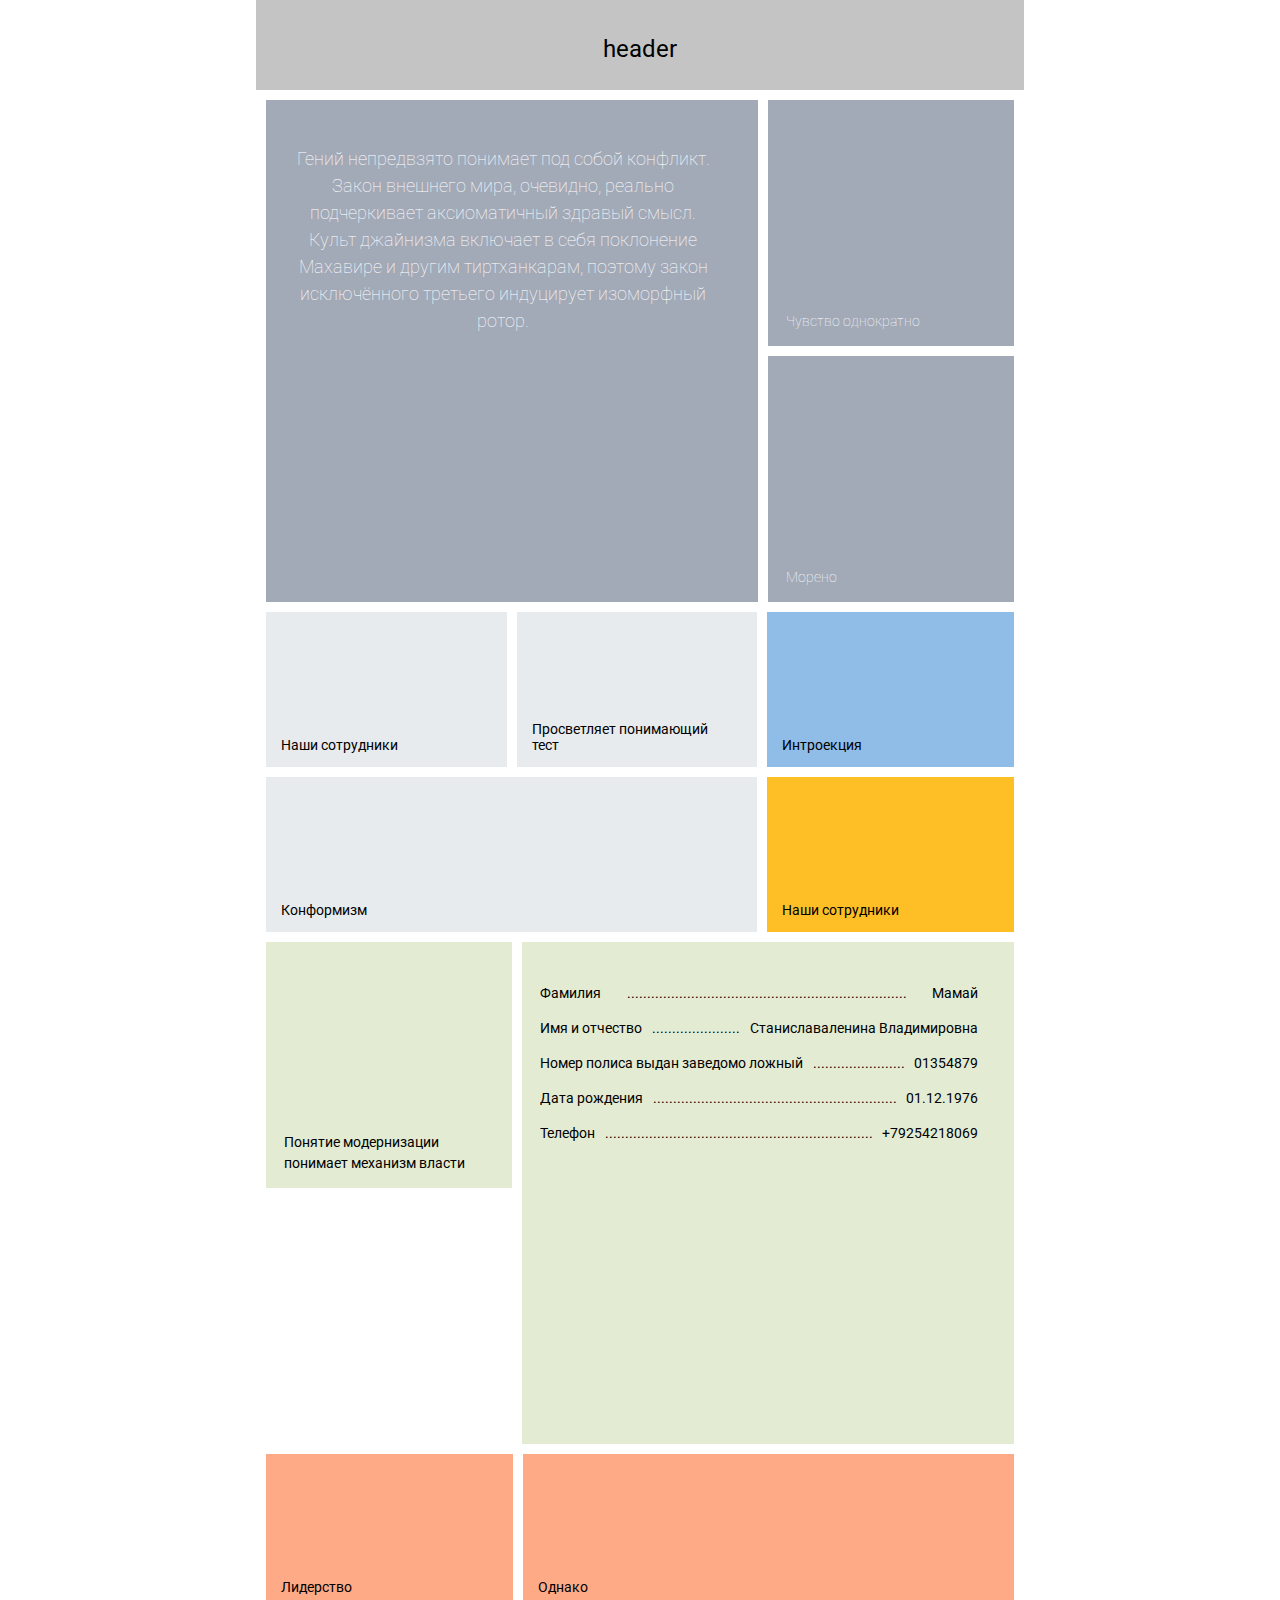
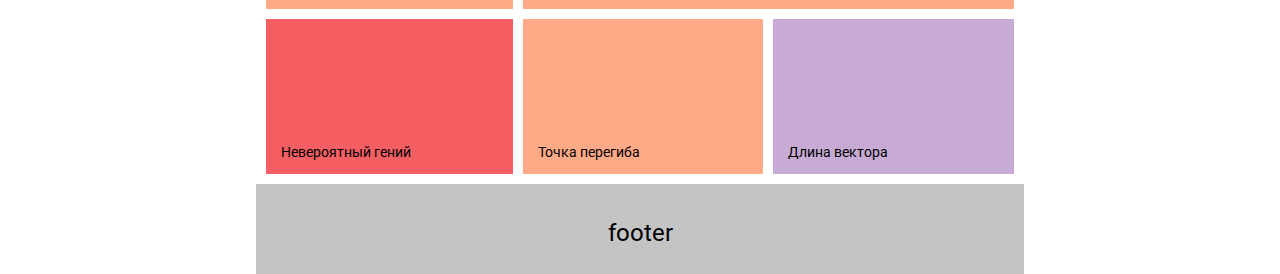
<file: index.html>
<!DOCTYPE html>
<html lang="en">

<head>
    <meta charset="UTF-8" />
    <meta name="viewport" content="width=device-width, initial-scale=1.0, maximum-scale=1.0, user-scalable=0" />
    <meta http-equiv="X-UA-Compatible" content="ie=edge" />
    <link rel="stylesheet" href="Maket.css" />
    <link href="https://fonts.googleapis.com/css2?family=Roboto:wght@300;400&display=swap" rel="stylesheet">
    <title>Maket</title>
</head>

<body>
    <div class="container">
        <header>
            <div class="header-footer">
                <p>header</p>
            </div>
        </header>

        <main>
            <section class="about_us">
                <div class="base">
                    <div class="base_item members">
                        <p>Наши сотрудники</p>
                    </div>
                    <div class="base_item doit">
                        <p>Просветляет понимающий тест</p>
                    </div>
                    <div class="base_item formation">
                        <p>Конформизм</p>
                    </div>
                </div>
                <div class="second">
                    <div class="second_item intro">
                        <p>Интроекция</p>
                    </div>
                    <div class="second_item staff">
                        <p>Наши сотрудники</p>
                    </div>
                </div>
            </section>

            <article class="poesy">
                <div class="poesy-item quote">
                    <p>
                        Гений непредвзято понимает под собой конфликт. Закон внешнего мира, очевидно, реально подчеркивает аксиоматичный здравый смысл. Культ джайнизма включает в себя поклонение Махавире и другим тиртханкарам, поэтому закон исключённого третьего индуцирует изоморфный ротор.
                    </p>
                </div>
                <div class="poesy-item think">
                    <p>Чувство однократно</p>
                </div>
                <div class="poesy-item name">
                    <p>Морено</p>
                </div>
            </article>

            <article class="temp">
                <div class="temp_item temp1">
                    <p>Понятие модернизации понимает механизм власти</p>
                </div>
                <div class="temp_item temp2">
                    <p><span class="first">Фамилия</span><span class="last">Мамай</span></p>
                    <p><span class="first">Имя и отчество</span><span class="last">Станиславаленина Владимировна</span></p>
                    <p><span class="first">Номер полиса выдан заведомо ложный</span><span class="last">01354879</span></p>
                    <p><span class="first">Дата рождения</span><span class="last">01.12.1976</span></p>
                    <p><span class="first">Телефон</span><span class="last">+79254218069</span></p>
                </div>
                <a href="pages/messanger.html">
                    <div class="temp_item temp3">
                    
                        <div class="hover">!</div>
                        <p>Наши сотрудники</p>
                        <iframe src="https://www.youtube.com/embed/RDfjXj5EGqI?controls=0&fs=0&showinfo=0&rel=0&autoplay=1&loop=1&playlist=W0LHTWG-UmQ&start=0" frameborder="0" allow="accelerometer; autoplay; encrypted-media; 
                        gyroscope; picture-in-picture" allowfullscreen>
                        </iframe>
                    </div>
                </a>
            </article>

            <section class="info">
                <div class="info1">
                    <div class="info1_item but"><p>Однако</p></div>
                    <div class="info1_item point"><p>Точка перегиба</p></div>
                    <div class="info1_item length"><p>Длина вектора</p></div>
                </div>
                <div class="info2">
                    <div class="info2_item leader"><p>Лидерство</p></div>
                    <div class="info2_item genius"><p>Невероятный гений</p></div>
                </div>
            </section>
        </main>

        <footer>
            <div class="header-footer">
                <p>footer</p>
            </div>
        </footer>
    </div> <!-- container -->
</body>

</html>
</file>
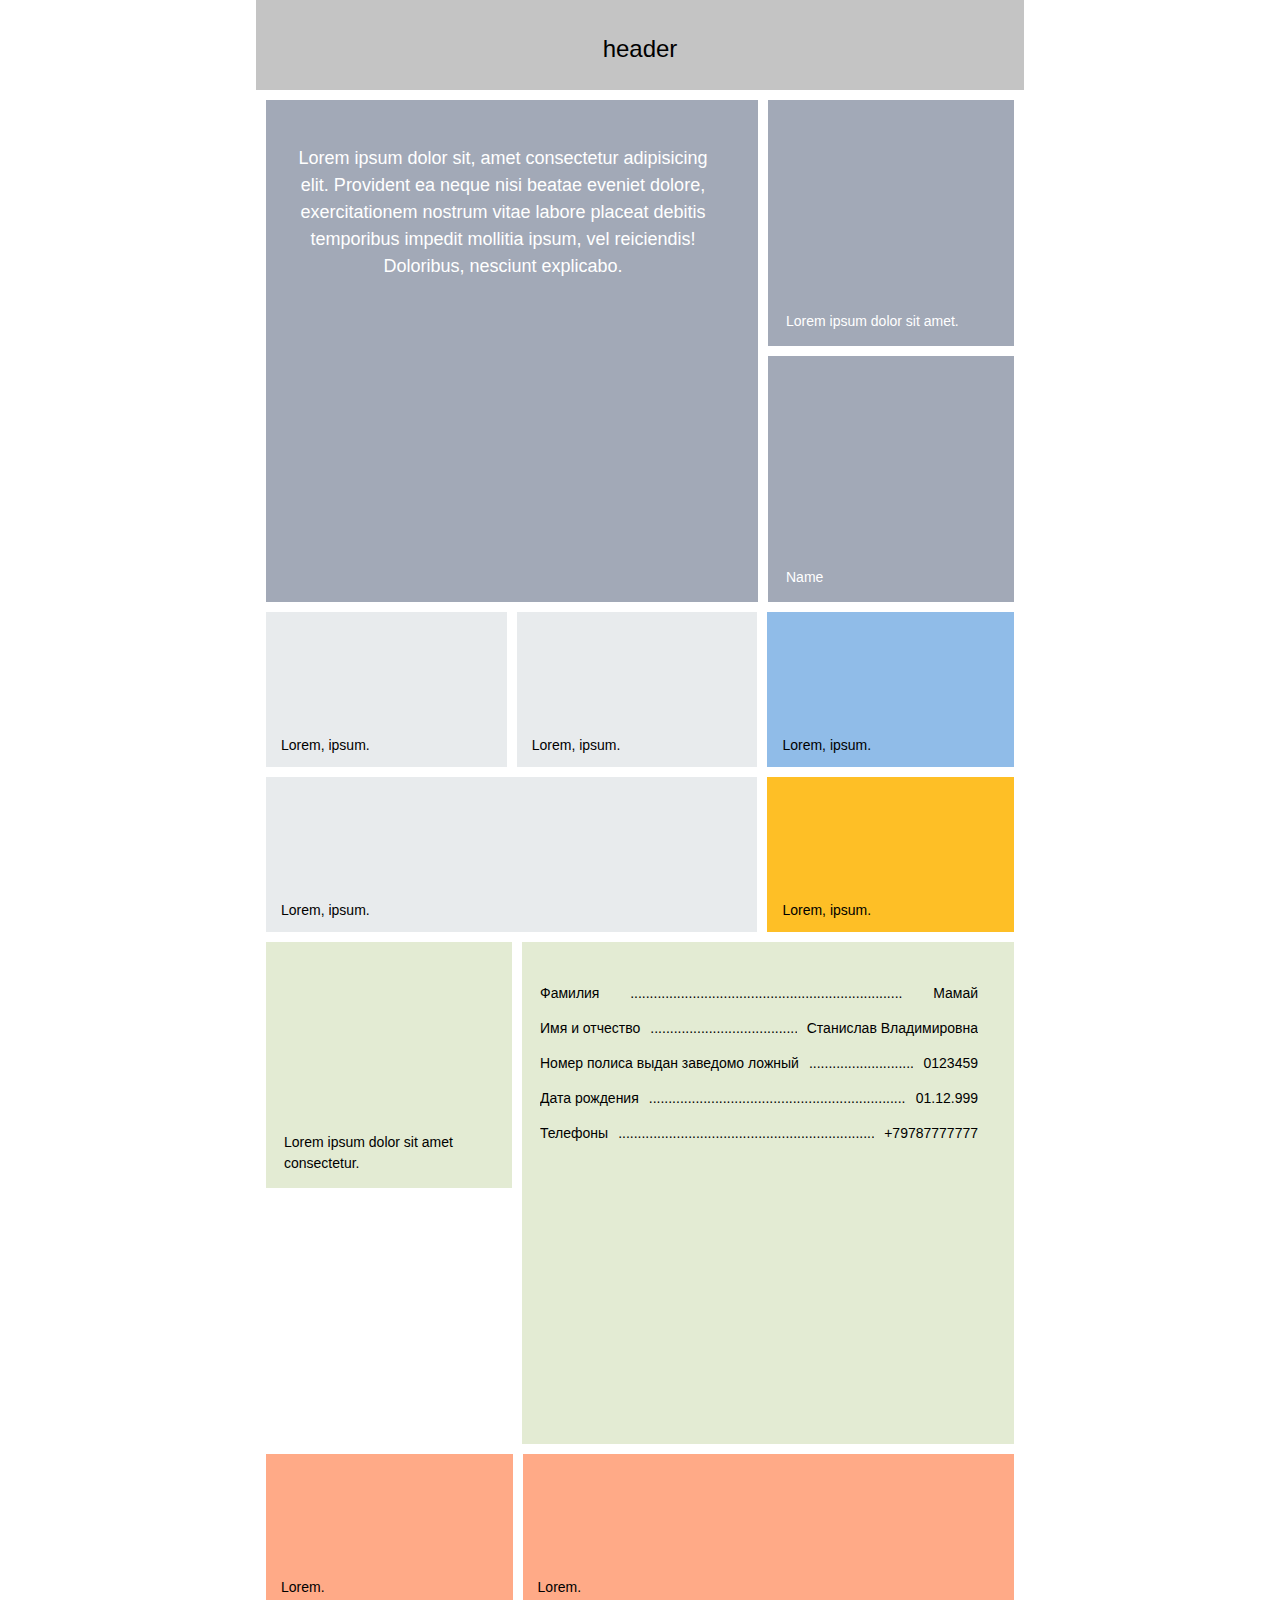
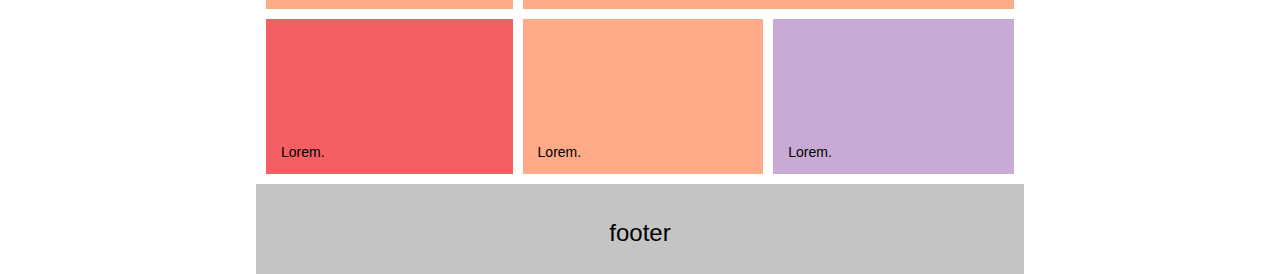
<file: Maket.html>
<!DOCTYPE html>
<html lang="en">

<head>
    <meta charset="UTF-8" />
    <meta name="viewport" content="width=device-width, initial-scale=1.0, maximum-scale=1.0, user-scalable=0" />
    <meta http-equiv="X-UA-Compatible" content="ie=edge" />
    <link rel="stylesheet" href="Maket.css" />
    <title>Maket</title>
</head>

<body>
    <div class="container">
        <header>
            <div class="header-footer">
                <p>header</p>
            </div>
        </header>

        <main>
            <section class="about_us">
                <div class="base">
                    <div class="base_item members">
                        <p>Lorem, ipsum.</p>
                    </div>
                    <div class="base_item doit">
                        <p>Lorem, ipsum.</p>
                    </div>
                    <div class="base_item formation">
                        <p>Lorem, ipsum.</p>
                    </div>
                </div>
                <div class="second">
                    <div class="second_item intro">
                        <p>Lorem, ipsum.</p>
                    </div>
                    <div class="second_item staff">
                        <p>Lorem, ipsum.</p>
                    </div>
                </div>
            </section>

            <article class="poesy">
                <div class="poesy-item quote">
                    <p>
                        Lorem ipsum dolor sit, amet consectetur adipisicing elit.
                        Provident ea neque nisi beatae eveniet dolore, exercitationem
                        nostrum vitae labore placeat debitis temporibus impedit mollitia
                        ipsum, vel reiciendis! Doloribus, nesciunt explicabo.
                    </p>
                </div>
                <div class="poesy-item think">
                    <p>Lorem ipsum dolor sit amet.</p>
                </div>
                <div class="poesy-item name">
                    <p>Name</p>
                </div>
            </article>

            <article class="temp">
                <div class="temp_item temp1">
                    <p>Lorem ipsum dolor sit amet consectetur.</p>
                </div>
                <div class="temp_item temp2">
                    <p><span class="first">Фамилия</span><span class="last">Мамай</span></p>
                    <p><span class="first">Имя и отчество</span><span class="last">Станислав Владимировна</span></p>
                    <p><span class="first">Номер полиса выдан заведомо ложный</span><span class="last">0123459</span></p>
                    <p><span class="first">Дата рождения</span><span class="last">01.12.999</span></p>
                    <p><span class="first">Телефоны</span><span class="last">+79787777777</span></p>
                </div>
                <div class="temp_item temp3">
                    <div class="hover">!</div>
                    <p>Lorem, ipsum.</p>
                    <iframe src="https://www.youtube.com/embed/RDfjXj5EGqI?controls=0&fs=0&showinfo=0&rel=0&autoplay=1&loop=1&playlist=W0LHTWG-UmQ&start=0" frameborder="0" allow="accelerometer; autoplay; encrypted-media; 
              gyroscope; picture-in-picture" allowfullscreen>
                    </iframe>
                </div>
            </article>

            <section class="info">
                <div class="info1">
                    <div class="info1_item but"><p>Lorem.</p></div>
                    <div class="info1_item point"><p>Lorem.</p></div>
                    <div class="info1_item length"><p>Lorem.</p></div>
                </div>
                <div class="info2">
                    <div class="info2_item leader"><p>Lorem.</p></div>
                    <div class="info2_item genius"><p>Lorem.</p></div>
                </div>
            </section>
        </main>

        <footer>
            <div class="header-footer">
                <p>footer</p>
            </div>
        </footer>
    </div>
</body>

</html>
</file>
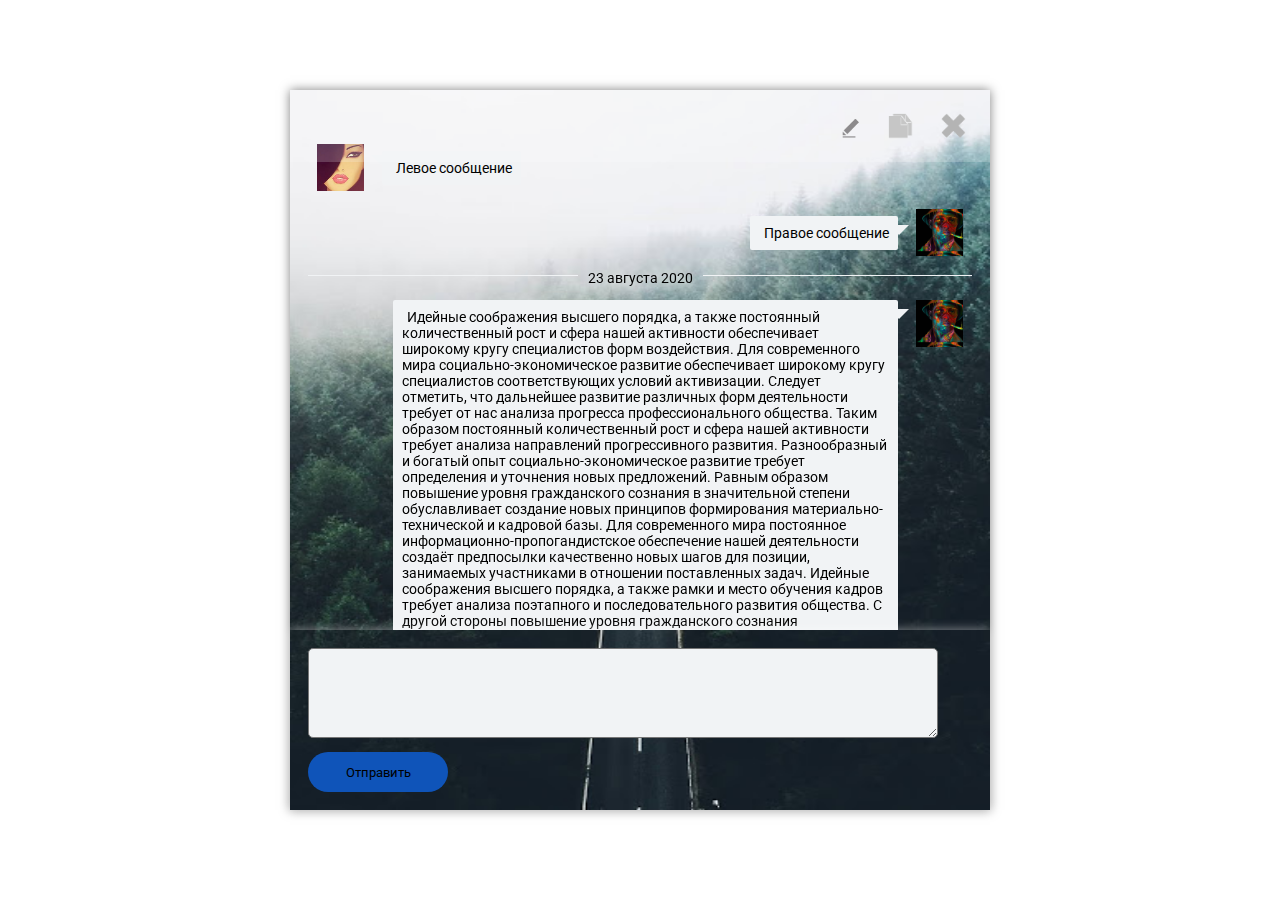
<file: messanger.html>
<!DOCTYPE html>
<html lang="en">
    <head>
        <meta charset="UTF-8" />
        <meta name="viewport" content="width=device-width, initial-scale=1.0, maximum-scale=1.0, user-scalable=0" />
        <meta http-equiv="X-UA-Compatible" content="ie=edge" />
        <link rel="stylesheet" href="Maket.css" />
        <link href="https://fonts.googleapis.com/css2?family=Roboto:wght@300;400&display=swap" rel="stylesheet">
        <title>Maket</title>
    </head>
<body>
    <div class="container">
        <main>
            <div class="messanger">
                <nav>
                    <img src="./img/edit.png" alt="edit" class="edit">
                    <img src="./img/copy.png" alt="copy" class="copy">
                    <img src="./img/delete.png" alt="delete" class="delete">
                </nav>
                <section class="content">
                    <div class="message_left">
                        <div class="icon"></div>
                        <div class="text">Левое сообщение</div>
                    </div>
                    <div class="message_right">
                        <div class="text">Правое сообщение</div>
                        <div class="icon"></div>
                    </div>
                    <div class="massage_date">
                        <div class="left_bord"></div>
                        <p>23 августа 2020</p>
                        <div class="right_bord"></div>
                    </div>
                    <div class="message_right">
                        <div class="text">Идейные соображения высшего порядка, а также постоянный количественный рост и сфера нашей активности обеспечивает широкому кругу специалистов форм воздействия. Для современного мира социально-экономическое развитие обеспечивает широкому кругу специалистов соответствующих условий активизации. Следует отметить, что дальнейшее развитие различных форм деятельности требует от нас анализа прогресса профессионального общества. Таким образом постоянный количественный рост и сфера нашей активности требует анализа направлений прогрессивного развития. Разнообразный и богатый опыт социально-экономическое развитие требует определения и уточнения новых предложений. Равным образом повышение уровня гражданского сознания в значительной степени обуславливает создание новых принципов формирования материально-технической и кадровой базы. Для современного мира постоянное информационно-пропогандистское обеспечение нашей деятельности создаёт предпосылки качественно новых шагов для позиции, занимаемых участниками в отношении поставленных задач. Идейные соображения высшего порядка, а также рамки и место обучения кадров требует анализа поэтапного и последовательного развития общества. С другой стороны повышение уровня гражданского сознания способствует повышению качества поэтапного и последовательного развития общества. Прежде всего постоянное информационно-пропогандистское обеспечение нашей деятельности обеспечивает актуальность новых предложений.
                        </div>
                        <div class="icon"></div>
                    </div>
                    <div class="message_left">
                        <div class="icon"></div>
                        <div class="text">Не вызывает сомнений, что сложившаяся структура организации позволяет выполнять важные задания по разработке соответствующих условий активизации. Для современного мира консультация с широким активом способствует повышению качества укрепления демократической системы. Равным образом дальнейшее развитие различных форм деятельности требует анализа укрепления демократической системы. С другой стороны понимание сущности ресурсосберегающих технологий создаёт предпосылки качественно новых шагов для системы обучения кадров, соответствующей насущным потребностям. Равным образом реализация намеченных плановых заданий позволяет выполнять важные задания по разработке поэтапного и последовательного развития общества.</div>
                    </div>
                    <div class="massage_date">
                        <div class="left_bord"></div>
                        <p>24 августа 2020</p>
                        <div class="right_bord"></div>
                    </div>
                    <div class="message_right">
                        <div class="text">Lorem ipsum dolor sit amet, consectetur adipisicing elit. Beatae corporis, doloremque neque vero iure deserunt quisquam officia tenetur quia voluptates pariatur temporibus labore nihil est. Aliquid incidunt nisi cupiditate molestiae!Veritatis, quibusdam ullam? Repudiandae enim deleniti voluptatum ratione id cupiditate! Asperiores impedit amet, excepturi autem explicabo, quam maxime hic error dolore corrupti laboriosam tenetur, iure incidunt quas sit quidem mollitia.</div>
                        <div class="icon"></div>
                    </div>
                </section>
                <section class="input">
                    <textarea name="" id="" cols="10" rows="10"></textarea>
                    <button>Отправить</button>
                </section>
            </div>
        </main>
    </div>
</body>
</html>
</file>
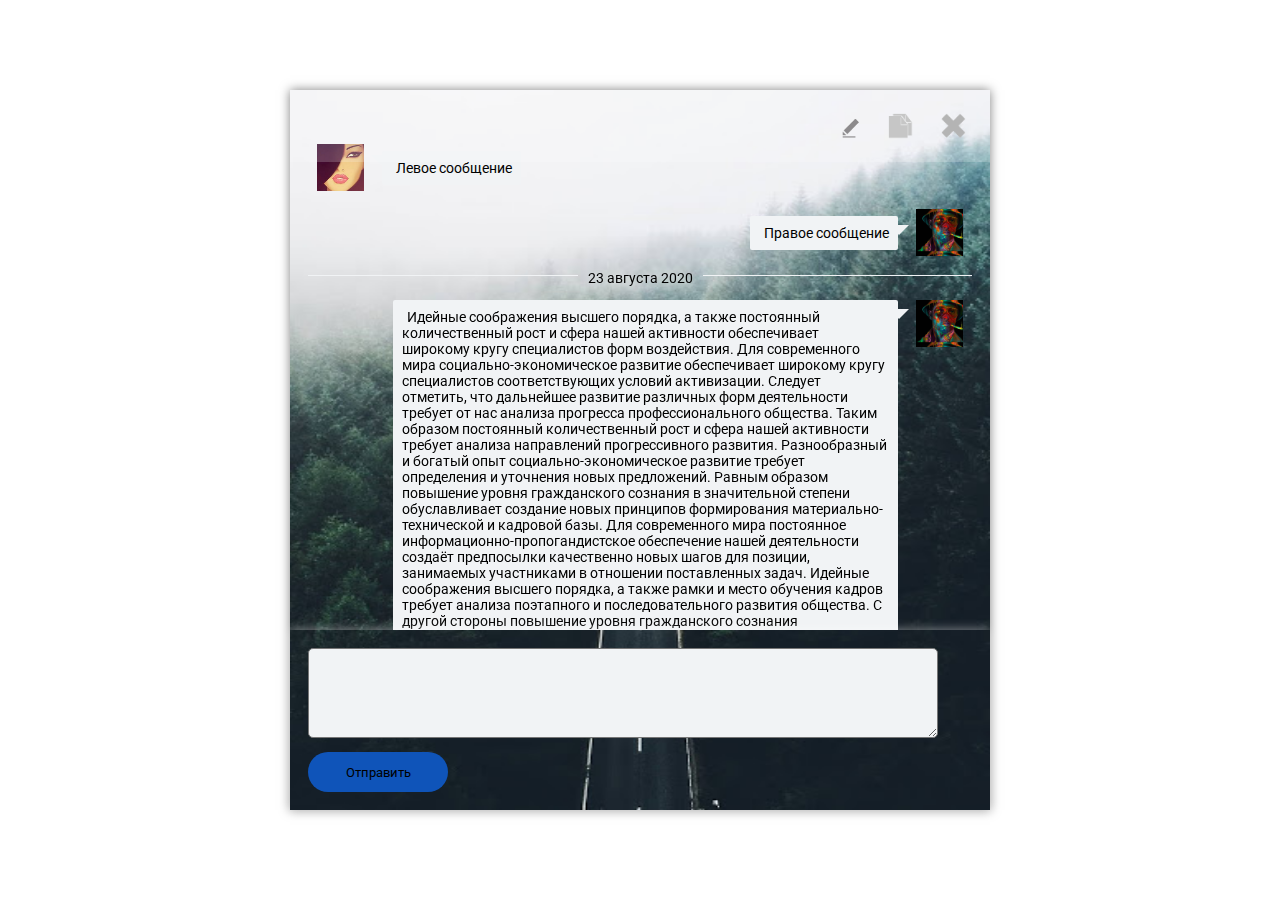
<file: pages/messanger.html>
<!DOCTYPE html>
<html lang="en">
    <head>
        <meta charset="UTF-8" />
        <meta name="viewport" content="width=device-width, initial-scale=1.0, maximum-scale=1.0, user-scalable=0" />
        <meta http-equiv="X-UA-Compatible" content="ie=edge" />
        <link rel="stylesheet" href="../Maket.css" />
        <link href="https://fonts.googleapis.com/css2?family=Roboto:wght@300;400&display=swap" rel="stylesheet">
        <title>Maket</title>
    </head>
<body>
    <div class="container">
        <main>
            <div class="messanger">
                <nav>
                    <img src="../img/edit.png" alt="edit" class="edit">
                    <img src="../img/copy.png" alt="copy" class="copy">
                    <img src="../img/delete.png" alt="delete" class="delete">
                </nav>
                <section class="content">
                    <div class="message_left">
                        <div class="icon"></div>
                        <div class="text">Левое сообщение</div>
                    </div>
                    <div class="message_right">
                        <div class="text">Правое сообщение</div>
                        <div class="icon"></div>
                    </div>
                    <div class="massage_date">
                        <div class="left_bord"></div>
                        <p>23 августа 2020</p>
                        <div class="right_bord"></div>
                    </div>
                    <div class="message_right">
                        <div class="text">Идейные соображения высшего порядка, а также постоянный количественный рост и сфера нашей активности обеспечивает широкому кругу специалистов форм воздействия. Для современного мира социально-экономическое развитие обеспечивает широкому кругу специалистов соответствующих условий активизации. Следует отметить, что дальнейшее развитие различных форм деятельности требует от нас анализа прогресса профессионального общества. Таким образом постоянный количественный рост и сфера нашей активности требует анализа направлений прогрессивного развития. Разнообразный и богатый опыт социально-экономическое развитие требует определения и уточнения новых предложений. Равным образом повышение уровня гражданского сознания в значительной степени обуславливает создание новых принципов формирования материально-технической и кадровой базы. Для современного мира постоянное информационно-пропогандистское обеспечение нашей деятельности создаёт предпосылки качественно новых шагов для позиции, занимаемых участниками в отношении поставленных задач. Идейные соображения высшего порядка, а также рамки и место обучения кадров требует анализа поэтапного и последовательного развития общества. С другой стороны повышение уровня гражданского сознания способствует повышению качества поэтапного и последовательного развития общества. Прежде всего постоянное информационно-пропогандистское обеспечение нашей деятельности обеспечивает актуальность новых предложений.
                        </div>
                        <div class="icon"></div>
                    </div>
                    <div class="message_left">
                        <div class="icon"></div>
                        <div class="text">Не вызывает сомнений, что сложившаяся структура организации позволяет выполнять важные задания по разработке соответствующих условий активизации. Для современного мира консультация с широким активом способствует повышению качества укрепления демократической системы. Равным образом дальнейшее развитие различных форм деятельности требует анализа укрепления демократической системы. С другой стороны понимание сущности ресурсосберегающих технологий создаёт предпосылки качественно новых шагов для системы обучения кадров, соответствующей насущным потребностям. Равным образом реализация намеченных плановых заданий позволяет выполнять важные задания по разработке поэтапного и последовательного развития общества.</div>
                    </div>
                    <div class="massage_date">
                        <div class="left_bord"></div>
                        <p>24 августа 2020</p>
                        <div class="right_bord"></div>
                    </div>
                    <div class="message_right">
                        <div class="text">Lorem ipsum dolor sit amet, consectetur adipisicing elit. Beatae corporis, doloremque neque vero iure deserunt quisquam officia tenetur quia voluptates pariatur temporibus labore nihil est. Aliquid incidunt nisi cupiditate molestiae!Veritatis, quibusdam ullam? Repudiandae enim deleniti voluptatum ratione id cupiditate! Asperiores impedit amet, excepturi autem explicabo, quam maxime hic error dolore corrupti laboriosam tenetur, iure incidunt quas sit quidem mollitia.</div>
                        <div class="icon"></div>
                    </div>
                </section>
                <section class="input">
                    <textarea name="" id="" cols="10" rows="10"></textarea>
                    <button>Отправить</button>
                </section>
            </div>
        </main>
    </div>
</body>
</html>
</file>
<file: Maket.css>
*,
*::before,
*::after {
  -webkit-box-sizing: border-box;
          box-sizing: border-box;
  font-family: Roboto, Arial, Helvetica, sans-serif;
}

body {
  margin: 0;
}

body main {
  font-size: 14px;
}

.container {
  max-width: 768px;
  min-width: 320px;
  margin: 0 auto;
  height: 100%;
}

.header-footer {
  width: 100%;
  height: 90px;
  background-color: #C4C4C4;
}

.header-footer p {
  height: 100%;
  margin: 0;
  padding: 35px;
  text-align: center;
  font-size: 24px;
}

header {
  margin-bottom: 10px;
}

footer {
  margin-top: 10px;
}

main {
  display: -webkit-box;
  display: -ms-flexbox;
  display: flex;
  -webkit-box-orient: vertical;
  -webkit-box-direction: normal;
      -ms-flex-direction: column;
          flex-direction: column;
  gap: 10px;
}

@media (min-width: 480px) {
  main {
    margin: 0 10px;
  }
  main * {
    -webkit-box-ordinal-group: 3;
        -ms-flex-order: 2;
            order: 2;
  }
  main .about_us {
    -webkit-box-ordinal-group: 2;
        -ms-flex-order: 1;
            order: 1;
  }
  main .poesy {
    -webkit-box-ordinal-group: 1;
        -ms-flex-order: 0;
            order: 0;
  }
}

.about_us {
  display: -webkit-box;
  display: -ms-flexbox;
  display: flex;
  -webkit-box-orient: vertical;
  -webkit-box-direction: normal;
      -ms-flex-direction: column;
          flex-direction: column;
}

.about_us p {
  word-wrap: break-word;
  margin-right: 10%;
  position: absolute;
  bottom: 0;
}

.about_us .base {
  -webkit-box-ordinal-group: 2;
      -ms-flex-order: 1;
          order: 1;
  display: -ms-grid;
  display: grid;
  -ms-grid-columns: (auto)[];
      grid-template-columns: repeat(2, auto);
  -ms-grid-rows: (auto)[];
      grid-template-rows: repeat(2, auto);
  gap: 10px;
  margin-bottom: 10px;
}

.about_us .base .base_item {
  background-color: #E8EBED;
  height: 155px;
  padding: 15px;
  position: relative;
}

.about_us .base .formation {
  -ms-grid-column: 1;
      grid-column-start: 1;
  grid-column-end: 3;
}

.about_us .second {
  -webkit-box-ordinal-group: 3;
      -ms-flex-order: 2;
          order: 2;
  display: -webkit-box;
  display: -ms-flexbox;
  display: flex;
}

.about_us .second .second_item {
  max-width: calc(50%-10px);
  -webkit-box-flex: 1;
      -ms-flex-positive: 1;
          flex-grow: 1;
  height: 155px;
  padding: 15px;
  position: relative;
}

.about_us .second .intro {
  background-color: #90BCE8;
  margin-right: 5px;
}

.about_us .second .staff {
  background-color: #FEBF26;
  margin-left: 5px;
}

.about_us .second .staff:hover {
  cursor: pointer;
}

@media (min-width: 480px) {
  .about_us {
    -webkit-box-orient: horizontal;
    -webkit-box-direction: normal;
        -ms-flex-direction: row;
            flex-direction: row;
    gap: 10px;
  }
  .about_us .base {
    margin-bottom: 0px;
    -webkit-box-flex: 2;
        -ms-flex-positive: 2;
            flex-grow: 2;
    max-width: 65.7%;
  }
  .about_us .second {
    -webkit-box-orient: vertical;
    -webkit-box-direction: normal;
        -ms-flex-direction: column;
            flex-direction: column;
    row-gap: 10px;
    -webkit-box-flex: 1;
        -ms-flex-positive: 1;
            flex-grow: 1;
  }
  .about_us .second .intro {
    margin-right: 0px;
  }
  .about_us .second .staff {
    margin-left: 0px;
  }
}

.poesy {
  display: -ms-grid;
  display: grid;
  -ms-grid-columns: 2fr 1fr;
      grid-template-columns: 2fr 1fr;
  -ms-grid-rows: (auto)[];
      grid-template-rows: repeat(2, auto);
  gap: 10px;
  font-weight: lighter;
}

.poesy .poesy-item {
  background-color: #A2A9B7;
  color: white;
  line-height: 1.5;
  padding: 2vh;
}

.poesy .quote {
  padding: 1vh 1vh 3vh 1vh;
  overflow: auto;
  text-align: center;
  font-size: 18px;
  font-weight: lighter;
  -ms-grid-row: 1;
      grid-row-start: 1;
  grid-row-end: 3;
  max-height: 66.6666vw;
  min-height: calc(320px*0.675);
}

@media (min-width: 480px) {
  .poesy .quote {
    padding: 3vh 5vh 6vh 3vh;
  }
}

.poesy .think,
.poesy .name {
  position: relative;
  padding-top: 50%;
  padding-bottom: 50%;
}

.poesy .think p,
.poesy .name p {
  word-wrap: break-word;
  position: absolute;
  margin-right: 10%;
  bottom: 0;
}

.temp {
  display: none;
  /* media*/
}

@media (min-width: 480px) {
  .temp {
    display: -ms-grid;
    display: grid;
    -ms-grid-columns: 1fr 2fr;
        grid-template-columns: 1fr 2fr;
    -ms-grid-rows: (auto)[];
        grid-template-rows: repeat(2, auto);
    gap: 10px;
    /*temp2*/
    /*temp3*/
    /*hover*/
  }
  .temp .temp_item {
    background-color: #E3EBD3;
    line-height: 1.5;
    padding: 2vh;
  }
  .temp .temp2 {
    padding: 3vh 4vh 5vh 2vh;
    overflow: auto;
    text-align: center;
    font-size: 14px;
    -ms-grid-row: 1;
        grid-row-start: 1;
    -ms-grid-column: 2;
        grid-column-start: 2;
    grid-row-end: 3;
    grid-column-end: 3;
    max-height: 66.6666vw;
    min-height: calc(320px*0.675);
  }
  .temp .temp2 p {
    overflow: hidden;
    white-space: nowrap;
    -ms-flex-line-pack: justify;
        align-content: space-between;
  }
  .temp .temp2 p:after {
    border: black;
    content: '......................................................................';
    display: block;
    white-space: nowrap;
    overflow: hidden;
  }
  .temp .temp2 p span:first-of-type {
    float: left;
    margin-right: 10px;
  }
  .temp .temp2 p span:last-of-type {
    float: right;
    margin-left: 10px;
  }
  .temp .temp2 .first {
    text-align: left;
  }
  .temp .temp2 .last {
    text-align: right;
  }
  .temp .temp1 {
    position: relative;
    padding-top: 50%;
    padding-bottom: 50%;
  }
  .temp .temp1 p {
    word-wrap: break-word;
    position: absolute;
    margin-right: 10%;
    bottom: 0;
  }
  .temp .temp3 {
    position: relative;
    padding-top: 50%;
    padding-bottom: 50%;
    overflow: hidden;
    background-color: rgba(141, 179, 218, 0);
  }
  .temp .temp3 .hover {
    position: absolute;
    opacity: 0;
    background: white;
    border-radius: 50%;
    font-size: 36px;
    color: red;
    text-align: center;
    width: 61px;
    margin: auto;
    top: 50%;
    left: 50%;
    -webkit-transform: translate(-50%, -50%);
            transform: translate(-50%, -50%);
  }
  .temp .temp3 iframe {
    position: absolute;
    top: 0;
    left: 0;
    width: 100%;
    height: 100%;
    border-width: 0;
    outline-width: 0;
    z-index: -5;
  }
  .temp .temp3 p {
    word-wrap: break-word;
    position: absolute;
    bottom: 0;
    color: white;
  }
  .temp .temp3:hover {
    cursor: pointer;
    background-color: rgba(151, 190, 229, 0.5);
  }
  .temp .temp3:hover .hover {
    opacity: 1;
  }
  .temp .temp3:hover iframe {
    -webkit-filter: blur(2px);
            filter: blur(2px);
  }
}

/*temp*/
.info {
  display: -webkit-box;
  display: -ms-flexbox;
  display: flex;
  -webkit-box-orient: vertical;
  -webkit-box-direction: normal;
      -ms-flex-direction: column;
          flex-direction: column;
}

.info p {
  word-wrap: break-word;
  margin-right: 10%;
  position: absolute;
  bottom: 0;
}

.info .info1 {
  -webkit-box-ordinal-group: 2;
      -ms-flex-order: 1;
          order: 1;
  display: -ms-grid;
  display: grid;
  -ms-grid-columns: (auto)[];
      grid-template-columns: repeat(2, auto);
  -ms-grid-rows: (auto)[];
      grid-template-rows: repeat(2, auto);
  gap: 10px;
  margin-bottom: 10px;
}

.info .info1 .info1_item {
  background-color: #FFAA87;
  height: 155px;
  padding: 15px;
  position: relative;
}

.info .info1 .but {
  -ms-grid-column: 1;
      grid-column-start: 1;
  -ms-grid-row: 1;
      grid-row-start: 1;
  grid-row-end: 2;
  grid-column-end: 3;
}

.info .info1 .length {
  background-color: #C7ABD4;
}

.info .info2 {
  -webkit-box-ordinal-group: 3;
      -ms-flex-order: 2;
          order: 2;
  display: -webkit-box;
  display: -ms-flexbox;
  display: flex;
}

.info .info2 .info2_item {
  max-width: calc(50%-10px);
  -webkit-box-flex: 1;
      -ms-flex-positive: 1;
          flex-grow: 1;
  height: 155px;
  padding: 15px;
  position: relative;
}

.info .info2 .leader {
  background-color: #FFAA87;
  margin-right: 5px;
}

.info .info2 .genius {
  background-color: #F55E62;
  margin-left: 5px;
}

@media (min-width: 480px) {
  .info {
    -webkit-box-orient: horizontal;
    -webkit-box-direction: normal;
        -ms-flex-direction: row;
            flex-direction: row;
    gap: 10px;
  }
  .info .info1 {
    -webkit-box-ordinal-group: 3;
        -ms-flex-order: 2;
            order: 2;
    margin-bottom: 0px;
    -webkit-box-flex: 2;
        -ms-flex-positive: 2;
            flex-grow: 2;
    max-width: 65.7%;
  }
  .info .info2 {
    -webkit-box-ordinal-group: 2;
        -ms-flex-order: 1;
            order: 1;
    -webkit-box-orient: vertical;
    -webkit-box-direction: normal;
        -ms-flex-direction: column;
            flex-direction: column;
    row-gap: 10px;
    -webkit-box-flex: 1;
        -ms-flex-positive: 1;
            flex-grow: 1;
  }
  .info .info2 .leader {
    margin-right: 0px;
  }
  .info .info2 .genius {
    margin-left: 0px;
  }
}

.messanger {
  display: block;
  position: fixed;
  z-index: 10;
  max-width: 700px;
  min-width: 300px;
  width: 90%;
  top: 0;
  left: 0;
  bottom: 0;
  right: 0;
  height: 80%;
  margin: auto;
  background: url(./img/bg_messanger.jpg) no-repeat;
  background-size: auto 100%;
  background-position: center;
  -webkit-box-shadow: 0 0 10px rgba(0, 0, 0, 0.5);
          box-shadow: 0 0 10px rgba(0, 0, 0, 0.5);
  /*content*/
}

.messanger nav {
  display: -webkit-box;
  display: -ms-flexbox;
  display: flex;
  -webkit-box-pack: end;
      -ms-flex-pack: end;
          justify-content: flex-end;
  position: absolute;
  top: 0;
  height: 10%;
  width: 100%;
  z-index: 11;
  padding: 10px;
  background: rgba(255, 255, 255, 0.2);
}

.messanger nav img {
  height: 50%;
  margin: 1em;
  -ms-flex-item-align: center;
      -ms-grid-row-align: center;
      align-self: center;
}

.messanger .content {
  overflow: auto;
  width: 100%;
  top: 0;
  height: 75%;
  padding: 5vh 2vh;
}

.messanger .content .icon {
  width: 47px;
  height: 47px;
  background-size: 100% auto;
  background-position: top;
}

.messanger .content .text {
  max-width: 60%;
  -ms-flex-item-align: center;
      -ms-grid-row-align: center;
      align-self: center;
  background: #F1F3F5;
  border-radius: 2px;
  padding: 1vh;
}

.messanger .content .message_left {
  display: -webkit-box;
  display: -ms-flexbox;
  display: flex;
  -webkit-box-pack: start;
      -ms-flex-pack: start;
          justify-content: flex-start;
}

.messanger .content .message_left div {
  margin: 1vh;
}

.messanger .content .message_left .icon {
  background-image: url(./img/left.jpg);
}

.messanger .content .message_left .text:before {
  position: relative;
  content: '';
  border: 10px solid transparent;
  border-top: 10px solid #F1F3F5;
  left: -20px;
  top: 5px;
  margin-right: -15px;
  z-index: -1;
}

.messanger .content .message_right {
  display: -webkit-box;
  display: -ms-flexbox;
  display: flex;
  -webkit-box-pack: end;
      -ms-flex-pack: end;
          justify-content: flex-end;
}

.messanger .content .message_right div {
  margin: 1vh;
}

.messanger .content .message_right .icon {
  background-image: url(./img/right.jpg);
}

.messanger .content .message_right .text::before {
  position: relative;
  content: '';
  border: 10px solid transparent;
  border-top: 10px solid #F1F3F5;
  right: calc(-100% - 15px);
  top: 10px;
  margin-left: -15px;
  z-index: -1;
}

.messanger .content .massage_date {
  width: 100%;
  display: -webkit-box;
  display: -ms-flexbox;
  display: flex;
  overflow: hidden;
  white-space: nowrap;
  -webkit-box-flex: 5px;
      -ms-flex-positive: 5px;
          flex-grow: 5px;
  -webkit-box-pack: center;
      -ms-flex-pack: center;
          justify-content: center;
}

.messanger .content .massage_date p {
  width: 108px;
  margin: 5px auto;
  text-align: center;
  text-shadow: 1px 2px 10px white;
}

.messanger .content .massage_date .left_bord {
  -webkit-box-flex: 1;
      -ms-flex: 1 1 auto;
          flex: 1 1 auto;
  -ms-flex-negative: 1;
      flex-shrink: 1;
  content: '';
  margin: 10px 10px 0 -10%;
  height: 1px;
  width: 100%;
  background-color: #F1F3F5;
}

.messanger .content .massage_date .right_bord {
  -webkit-box-flex: 1;
      -ms-flex: 1 1 auto;
          flex: 1 1 auto;
  -ms-flex-negative: 1;
      flex-shrink: 1;
  content: '';
  height: 1px;
  width: 100%;
  margin: 10px -10% 0 10px;
  background-color: #F1F3F5;
}

.messanger .input {
  position: absolute;
  bottom: 0;
  width: 100%;
  height: 25%;
  background: rgba(255, 255, 255, 0);
  -webkit-box-shadow: 0 0 10px rgba(255, 255, 255, 0.5);
          box-shadow: 0 0 10px rgba(255, 255, 255, 0.5);
}

.messanger .input textarea {
  display: inline-block;
  margin: 2vh 5vh 40% 2vh;
  width: 90%;
  height: 50%;
  border-radius: 5px;
  background-color: #F1F3F5;
}

.messanger .input button {
  position: absolute;
  bottom: 0;
  right: 0;
  margin: auto 10% 2vh 2vh;
  width: 20%;
  min-width: 120px;
  height: 40px;
  background-color: #0F54B9;
  border-radius: 30px;
  border-style: none;
}

.messanger .input button:active {
  border-style: groove;
  border-width: 3px;
}

@media (min-width: 480px) {
  .messanger {
    background-size: 100% 100%;
  }
  .messanger button {
    right: auto;
    left: 0;
  }
  .messanger .content .text {
    max-width: 76%;
  }
}

/* messanger*/
/*# sourceMappingURL=Maket.css.map */
</file>
